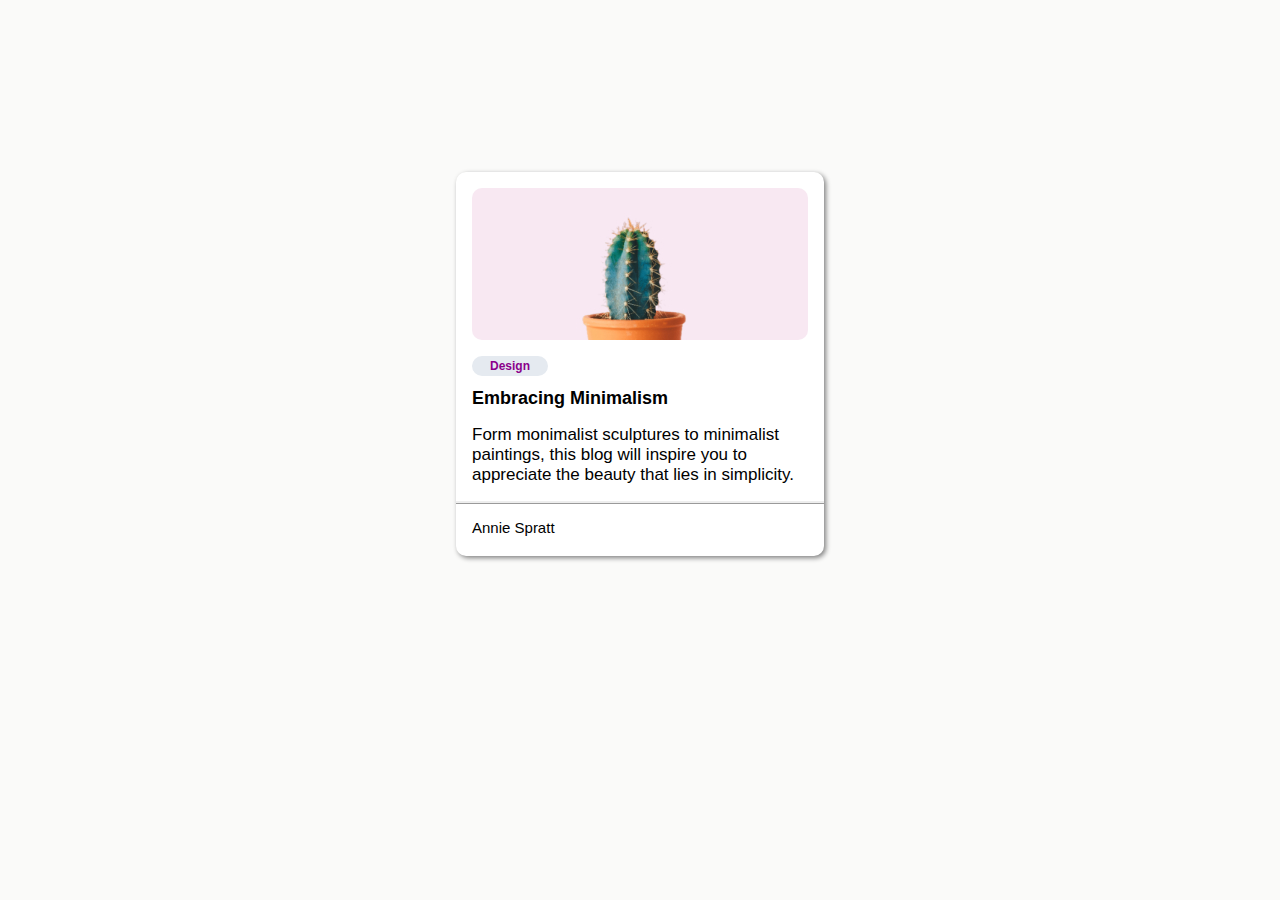
<file: index.html>
<html>
    <header>
        <meta http-equiv="X-UA-Compatible" content="IE=edge">
        <title>Minimal Blog Card</title>
        <meta name="description" content="Minimal Bolg Card">
        <link rel="stylesheet" href="style.css">
    </header>
    <body>
        <img class="img" src="resources/Cactus.jpg" width="336px" height="152px">
        <section class="tag-bar">
            <p class="tag">Design</p>
        </section>
        <h1 class="title">Embracing Minimalism</h1>
            <p class="text">Form monimalist sculptures to minimalist paintings, this blog will inspire you to appreciate the beauty that lies in simplicity.</p>
        <footer>
            <p class="name">Annie Spratt</p>
        </footer>
    </body>
</html>
</file>
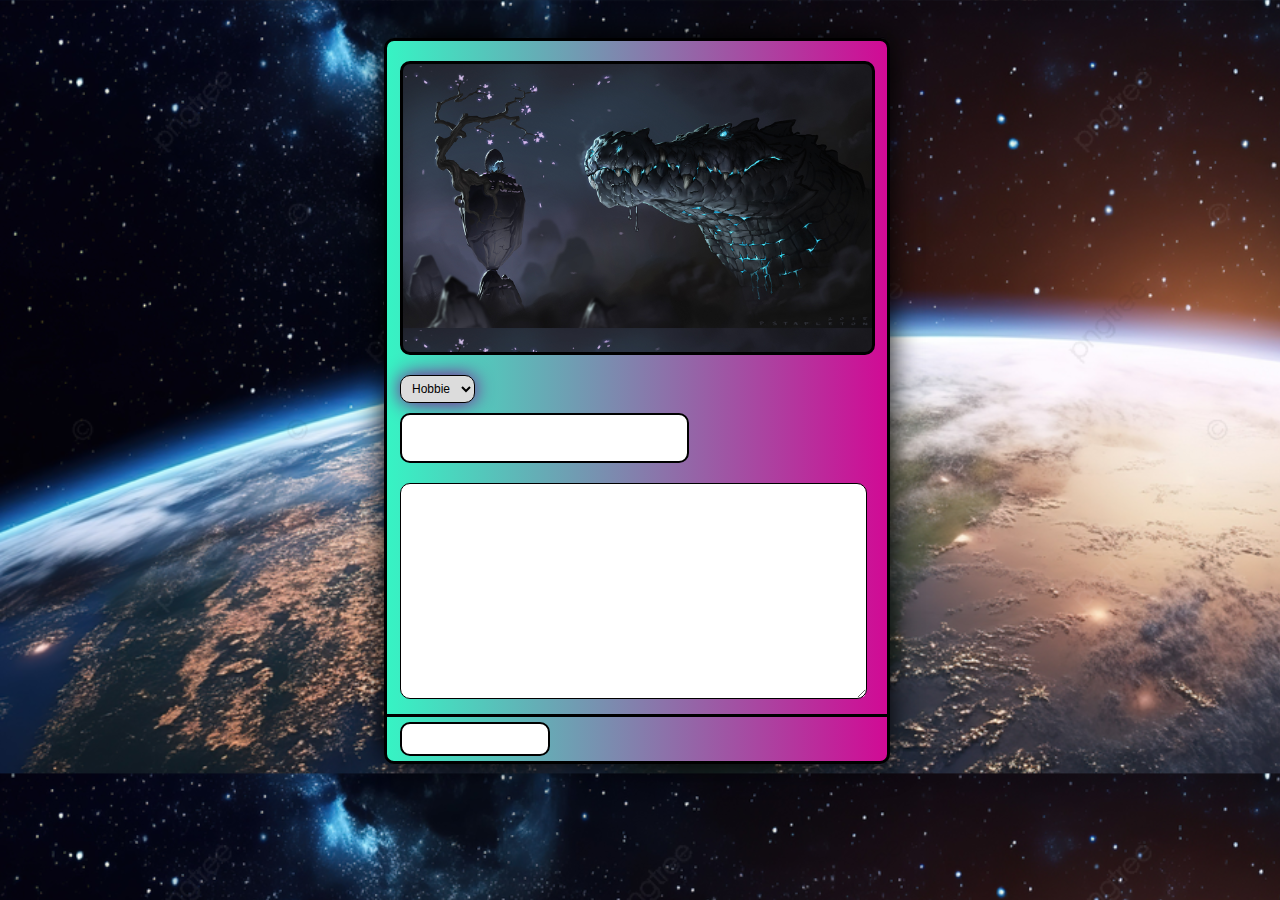
<file: minimalBlog/Minimal Blog Card/index.html>
<html>
    <header>
    <meta charset="utf-8">
        <meta http-equiv="X-UA-Compatible" content="IE=edge">
        <title>Minimal Blog Card</title>
        <meta name="description" content="Minimal Bolg Card">
        <link rel="stylesheet" href="style.css">
    </header>
    <body>        
        <div class="img"></div>
        <section>
            <select class="tag" name="tag" id="tag">
                <option value="hobbie">Hobbie</option>
                <option value="games">Games</option>
                <option value="study">Study</option>
                <option value="life">Life</option>
            </select>
        </section>
        <input class="title" name="title" id="title">
        <textarea class="descript"></textarea>  
        <footer> 
            <input class="name" type="text">
        </footer>                                        
    </body>
</html>
</file>
<file: style.css>
html {
    background-size: 100%;
    padding: 164px;
    background-color: #FAFAF9;
}

body {
    display: block;
    clear: both;
    float: top;
    position: absolute;
    left: 35%;
    background-color: #FFFFFF;
    border-radius: 10px;
    
    width: 368px;
    max-width: 368px;
    height: auto;
    box-shadow: 2px 2px 5px grey;
}

.img {
    display: block;
    clear: both;
    float: top;
    
    margin: 16px 16px 4px 16px;
    border-radius: 10px;
}

.tag-bar {
    display: block;
    clear: both;
    float: top;
    margin: 0;
    width: 336px;
    margin: 0 16px 16px 16px;
}

.tag {
    display: block;
    clear: both;
    float: left;
    
    width: 60px;
    text-align: center;
    padding: 3px 8px 3px 8px;
    border-radius: 20px;
    color: darkmagenta;
    background-color: #E5EAF0;
    font-family: sans-serif;
    font-size: 12px;
    font-weight: bold;
    
}

.title {
    display: block;
    clear: both;
    float: top;
    
    width: 336px;
    margin: 0 0 6px 0;
    font-family: sans-serif;
    font-size: 18px;
    margin: 0 16px 16px 16px;
}

.text {
    display: block;
    clear: both;
    float: top;
    
    width: 336px;
    margin: 0 16px 16px 16px;
    font-family: sans-serif;
    font-size: 17px;
    justify-content: auto;
    text-align: left;
    box-sizing: content-box;
}

footer {
    display: block;
    clear: both;
    float: top;
    
    border-top: solid;
    border-top-style: ridge;
    width: 352px;
    font-family: sans-serif;
    font-size: 15px;
    margin: 0 16px 20px 0;
    padding: 0 0 0 16px;
}
</file>
<file: minimalBlog/Minimal Blog Card/style.css>
html {
    background-image: url(img/space1.png);
    background-size: 1380px;
    flex-wrap: wrap;
    flex: 1 0 5erm;
}

body {
    display: flex;
    clear: both;
    float: top;
    position: absolute;
    left: 30%;
    right: 30%;
    flex-wrap: wrap;
    flex: 1 0 5erm;
    
    background: linear-gradient(to right, #36F4C4, #D10A95);
    width: 90%;
    max-width: 500px;
    height: 80%;
    margin: 3% 0%;
    
    border-style: solid;
    border-radius: 10px;
    box-shadow: 0px 0px 30px currentcolor;
}

.img {
    display: flex;
    clear: both;
    float: top;
    flex: 1 0 5erm;
    
    width: 95%;
    height: 40%;
    margin: 10px 2.5% 5px 2.5%;
    
    border-style: solid;
    border-radius: 10px;
    border-color: black;
    
    background-image: url(img/croc.png);
    background-size: 100%;
}

textarea[]:focus {
  background-color: lightblue;
    resize: none;
}

section {
    display: flex;
    clear: both;
    float: top;
    flex: 1 0 5erm;
    
    width: 100%
}

.tag {
    display: flex;
    clear: both;
    float: left;
    flex: 1 0 5erm;
    background-color: gainsboro;
    text-decoration-color: darkmagenta;
    
    width: 15%;
    height: auto;
    margin: 5px 2.5% ;
    padding: 0;
    
    border-style: solid;
    border-radius: 10px;
    border-color: black;
    
    text-align: center;
    text-emphasis-color: darkmagenta;
    font-size: 12px;
    box-shadow: 10px 10px 20px darkmagenta;
    box-shadow: 0 0 25px darkmagenta;
    box-shadow: 0 0 20px darkmagenta;
}

option {
    background-color: gainsboro;
    
}

.title {
    display: flex;
    clear: both;
    float: top;
    flex: 1 0 5erm;
    
    width: auto;
    min-width: 30%;
    max-width: 93.5%;
    height: 7%;
    min-height: 7%;
    max-height: 7%;
    margin: 5px 0% 5px 2.5%;
    padding: 4px 10px 4px 10px;
    font-size: 20px;
    
    border-style: solid;
    border-radius: 10px;border-color: black;
    box-sizing: border-box;
}

.descript {
    display: flex;
    clear: both;
    float: top;
    flex: 1 0 5erm;
        
    min-width: 93.5%;
    max-width: 93.5%;
    min-height: 30%;
    max-height: 30%;
    margin: 5px 0% 5px 2.5%;
    padding: 10px 10px;
    box-sizing: border-box;
    
    border-style: solid;
    border-radius: 10px;      
    border-color: black;
    
    font-family: cursive;
    font-size: 16px;
}

footer {
    display: flex;
    clear: both;
    float: top;
    flex: 1 0 5erm;
    
    width: 100%;
    
    border-top-style: solid;
    border-top-color: black;
    
}

.name {
    display: block;
    clear: both;
    float: left;
    flex: 1 0 5erm;
    
    width: 30%;
    height: auto;
    margin: 5px 0% 5px 2.5%;
    padding: 3px 10px 3px 10px;
    
    border-style: solid;
    border-radius: 10px;
    border-color: black;
    
    font-family: sans-serif;
}
</file>
